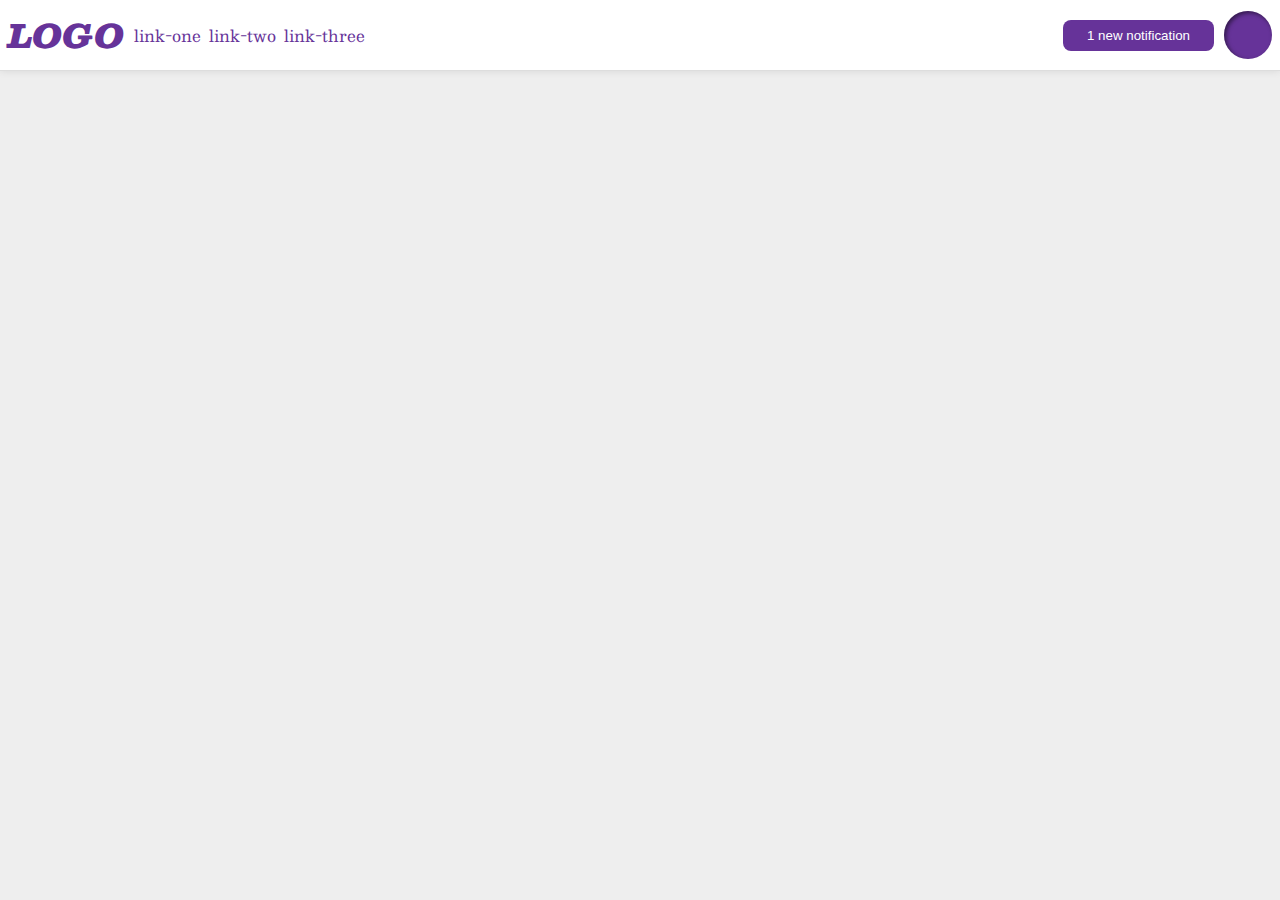
<file: flex/03-flex-header-2/index.html>
<!DOCTYPE html>
<html lang="en">
  <head>
    <meta charset="UTF-8">
    <meta http-equiv="X-UA-Compatible" content="IE=edge">
    <meta name="viewport" content="width=device-width, initial-scale=1.0">
    <title>Flex Header 2</title>
    <link rel="stylesheet" href="style.css">
  </head>
  <body>
    <div class="header">
      <div class="left">
        <div class="logo">
          LOGO
        </div>
        <ul class="links">
          <li><a href="https://google.com">link-one</a></li>
          <li><a href="https://google.com">link-two</a></li>
          <li><a href="https://google.com">link-three</a></li>
        </ul>
      </div>
      <div class="right">
        <button class="notifications">
          1 new notification
        </button>
        <div class="profile-image"></div>
      </div>
    </div>
  </body>
</html>
</file>
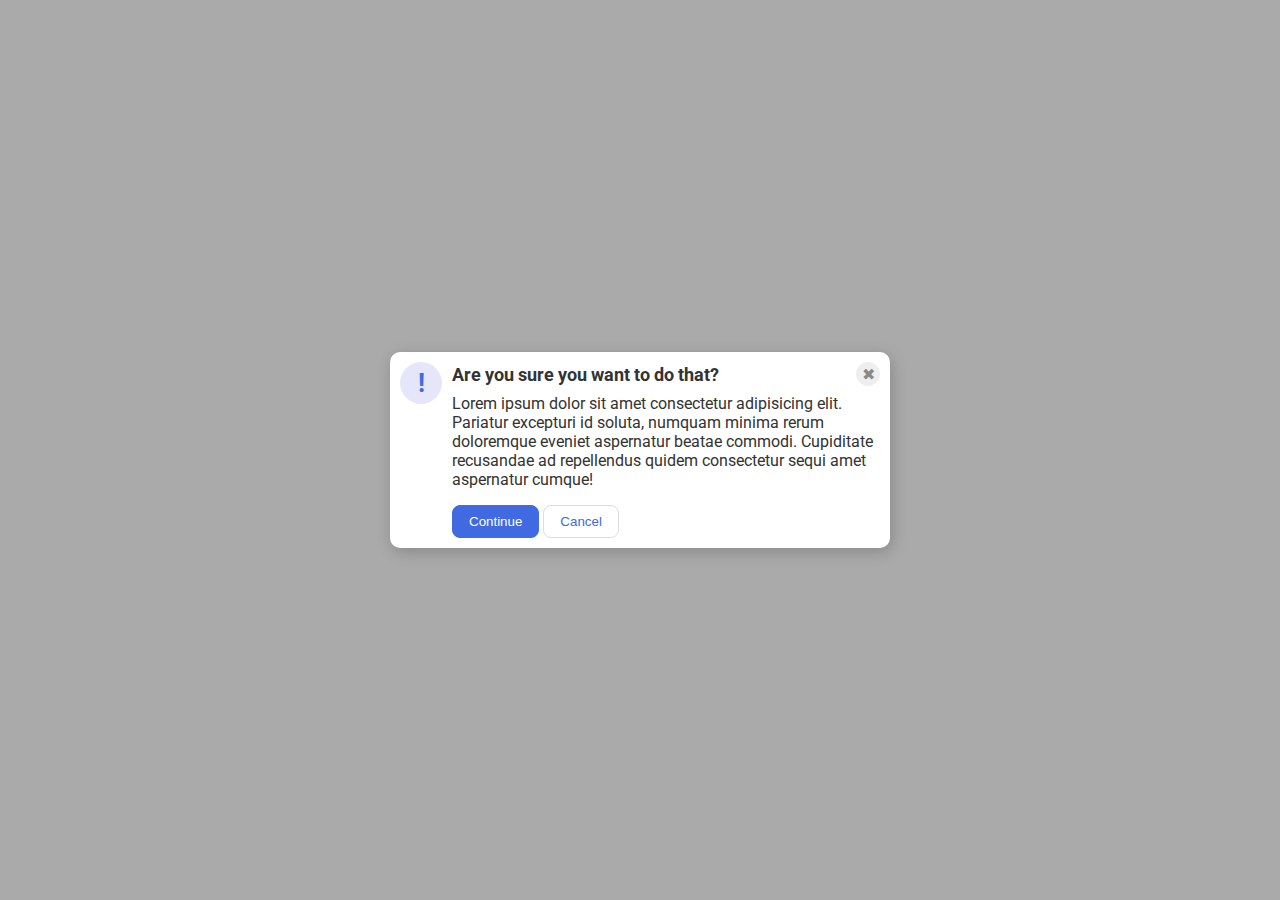
<file: flex/05-flex-modal/index.html>
<!DOCTYPE html>
<html lang="en">
  <head>
    <meta charset="UTF-8">
    <meta http-equiv="X-UA-Compatible" content="IE=edge">
    <meta name="viewport" content="width=device-width, initial-scale=1.0">
    <link rel="stylesheet" href="style.css">
    <title>Modal</title>
  </head>
  <body>
    <div class="modal">
      <div class="icon">!</div>
      <div class="container">
        <div class="header">Are you sure you want to do that?
          <button class="close-button">✖</button>
        </div>
        <div class="text">Lorem ipsum dolor sit amet consectetur adipisicing elit. Pariatur excepturi id soluta, numquam minima rerum doloremque eveniet aspernatur beatae commodi. Cupiditate recusandae ad repellendus quidem consectetur sequi amet aspernatur cumque!</div>
        <button class="continue">Continue</button>
        <button class="cancel">Cancel</button>
      </div>
    </div>
  </body>
</html>
</file>
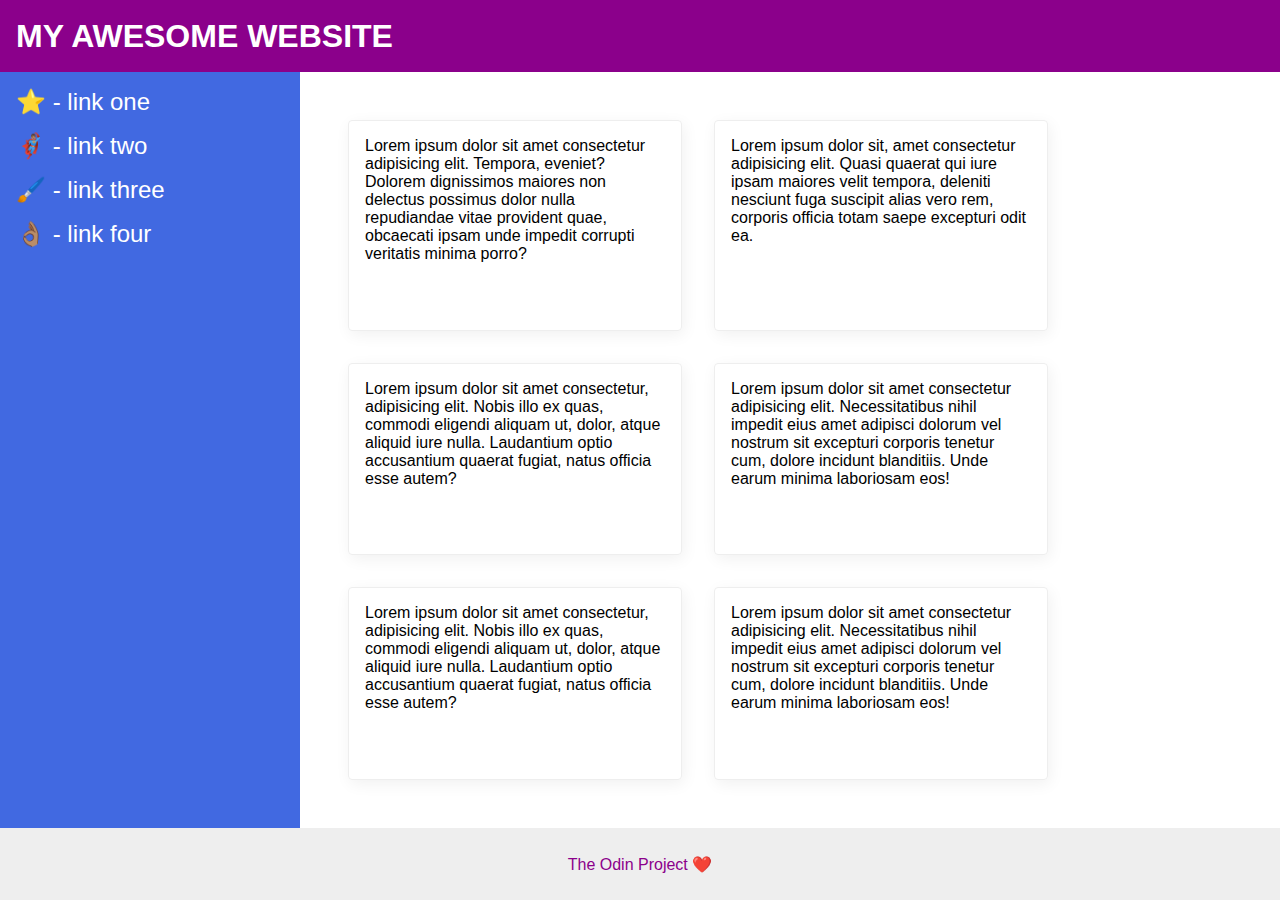
<file: flex/07-flex-layout-2/index.html>
<!DOCTYPE html>
<html lang="en">
  <head>
    <meta charset="UTF-8">
    <meta http-equiv="X-UA-Compatible" content="IE=edge">
    <meta name="viewport" content="width=device-width, initial-scale=1.0">
    <title>The Holy Grail</title>
    <link rel="stylesheet" href="style.css">
  </head>
  <body>
    <div class="header">
      MY AWESOME WEBSITE
    </div>
      <div class="body">
        <div class="sidebar">
          <ul>
            <li><a href="#">⭐ - link one</a></li>
            <li><a href="#">🦸🏽‍♂️ - link two</a></li>
            <li><a href="#">🖌️ - link three</a></li>
            <li><a href="#">👌🏽 - link four</a></li>
          </ul>
        </div>
      <div class="container">
        <div class="card">Lorem ipsum dolor sit amet consectetur adipisicing elit. Tempora, eveniet? Dolorem dignissimos maiores non delectus possimus dolor nulla repudiandae vitae provident quae, obcaecati ipsam unde impedit corrupti veritatis minima porro?</div>
        <div class="card">Lorem ipsum dolor sit, amet consectetur adipisicing elit. Quasi quaerat qui iure ipsam maiores velit tempora, deleniti nesciunt fuga suscipit alias vero rem, corporis officia totam saepe excepturi odit ea.</div>
        <div class="card">Lorem ipsum dolor sit amet consectetur, adipisicing elit. Nobis illo ex quas, commodi eligendi aliquam ut, dolor, atque aliquid iure nulla. Laudantium optio accusantium quaerat fugiat, natus officia esse autem?</div>
        <div class="card">Lorem ipsum dolor sit amet consectetur adipisicing elit. Necessitatibus nihil impedit eius amet adipisci dolorum vel nostrum sit excepturi corporis tenetur cum, dolore incidunt blanditiis. Unde earum minima laboriosam eos!</div>
        <div class="card">Lorem ipsum dolor sit amet consectetur, adipisicing elit. Nobis illo ex quas, commodi eligendi aliquam ut, dolor, atque aliquid iure nulla. Laudantium optio accusantium quaerat fugiat, natus officia esse autem?</div>
        <div class="card">Lorem ipsum dolor sit amet consectetur adipisicing elit. Necessitatibus nihil impedit eius amet adipisci dolorum vel nostrum sit excepturi corporis tenetur cum, dolore incidunt blanditiis. Unde earum minima laboriosam eos!</div>
      </div>
      </div>
    <div class="footer">
      The Odin Project ❤️
    </div>
  </body>
</html>
</file>
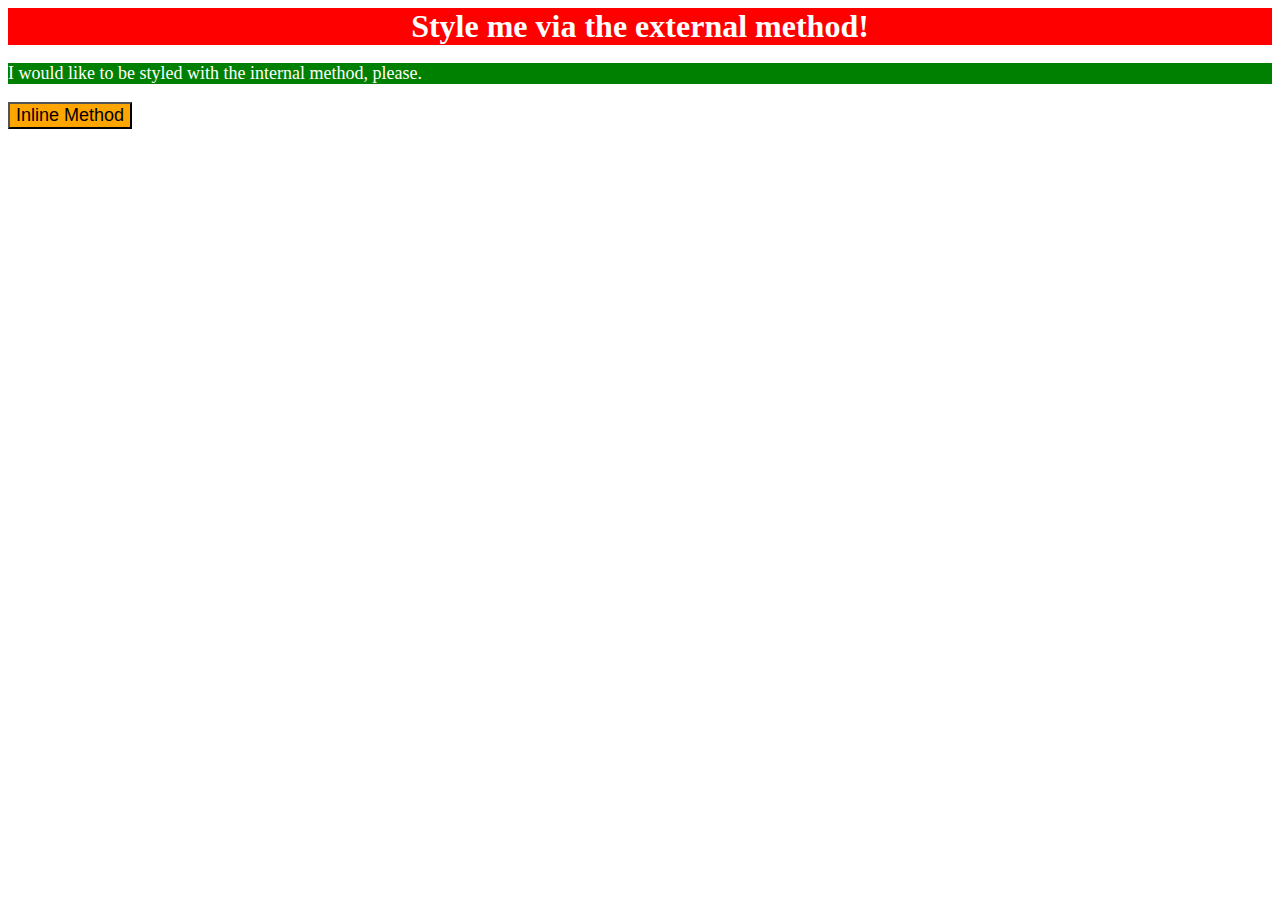
<file: foundations/01-css-methods/index.html>
<!DOCTYPE html>
<html lang="en">
  <head>
    <meta charset="UTF-8">
    <meta http-equiv="X-UA-Compatible" content="IE=edge">
    <meta name="viewport" content="width=device-width, initial-scale=1.0">
    <link rel="stylesheet" href="styles.css">
    <title>Methods for Adding CSS</title>

    <style>
      p {
        color: white;
        background-color: green;
        font-size: 18px;
      }
    </style>
  </head>
  <body>
    <div>Style me via the external method!</div>
    <p>I would like to be styled with the internal method, please.</p>
    <button style="background-color: orange; font-size: 18px;">Inline Method</button>
  </body>
</html>
</file>
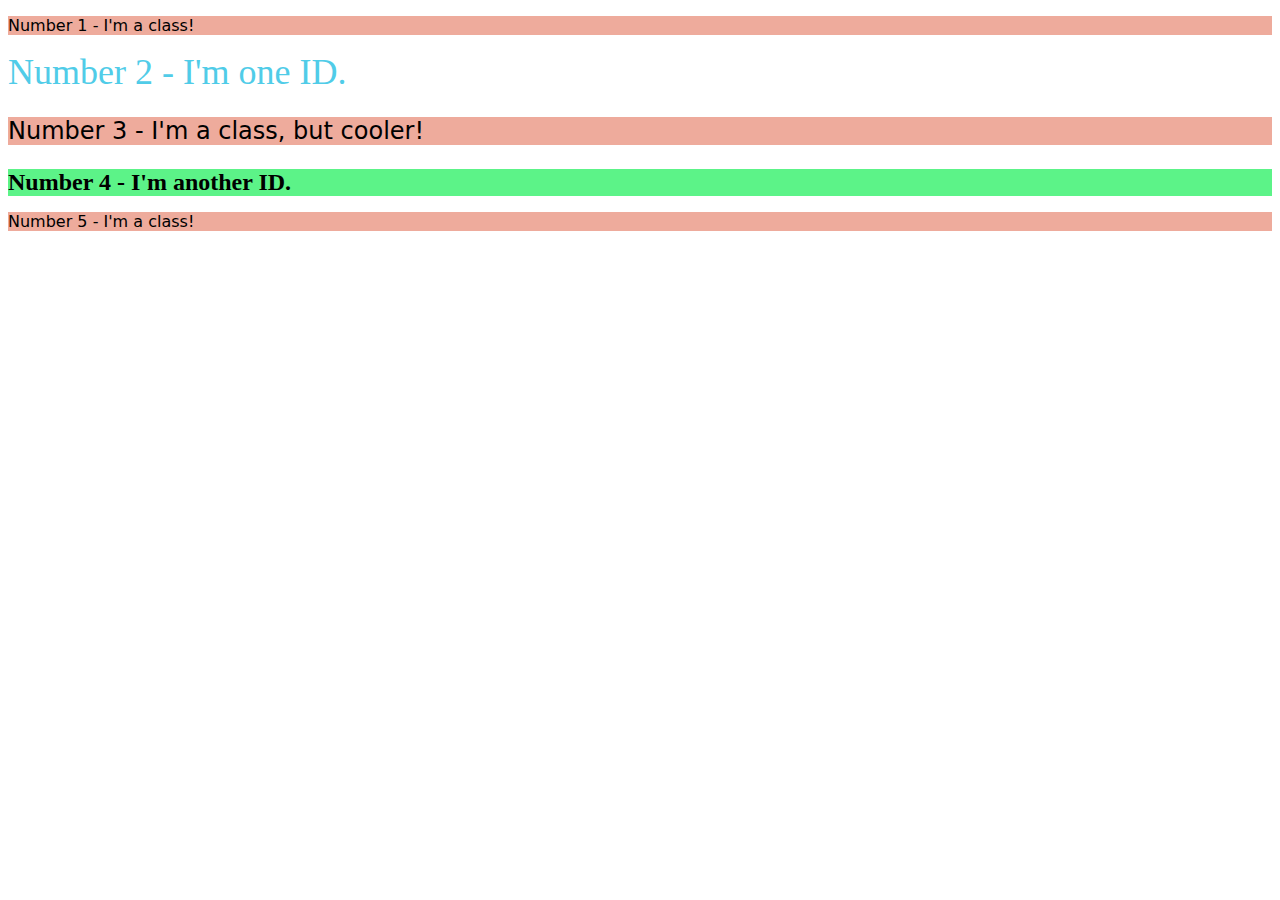
<file: foundations/02-class-id-selectors/index.html>
<!DOCTYPE html>
<html lang="en">
  <head>
    <meta charset="UTF-8">
    <meta http-equiv="X-UA-Compatible" content="IE=edge">
    <meta name="viewport" content="width=device-width, initial-scale=1.0">
    <title>Class and ID Selectors</title>
    <link rel="stylesheet" href="style.css">
  </head>
  <body>
    <p>Number 1 - I'm a class!</p>
    <div id="second">Number 2 - I'm one ID.</div>
    <p class="third font-adjust">Number 3 - I'm a class, but cooler!</p>
    <div class="fourth font-adjust">Number 4 - I'm another ID.</div>
    <p>Number 5 - I'm a class!</p>
  </body>
</html>
</file>
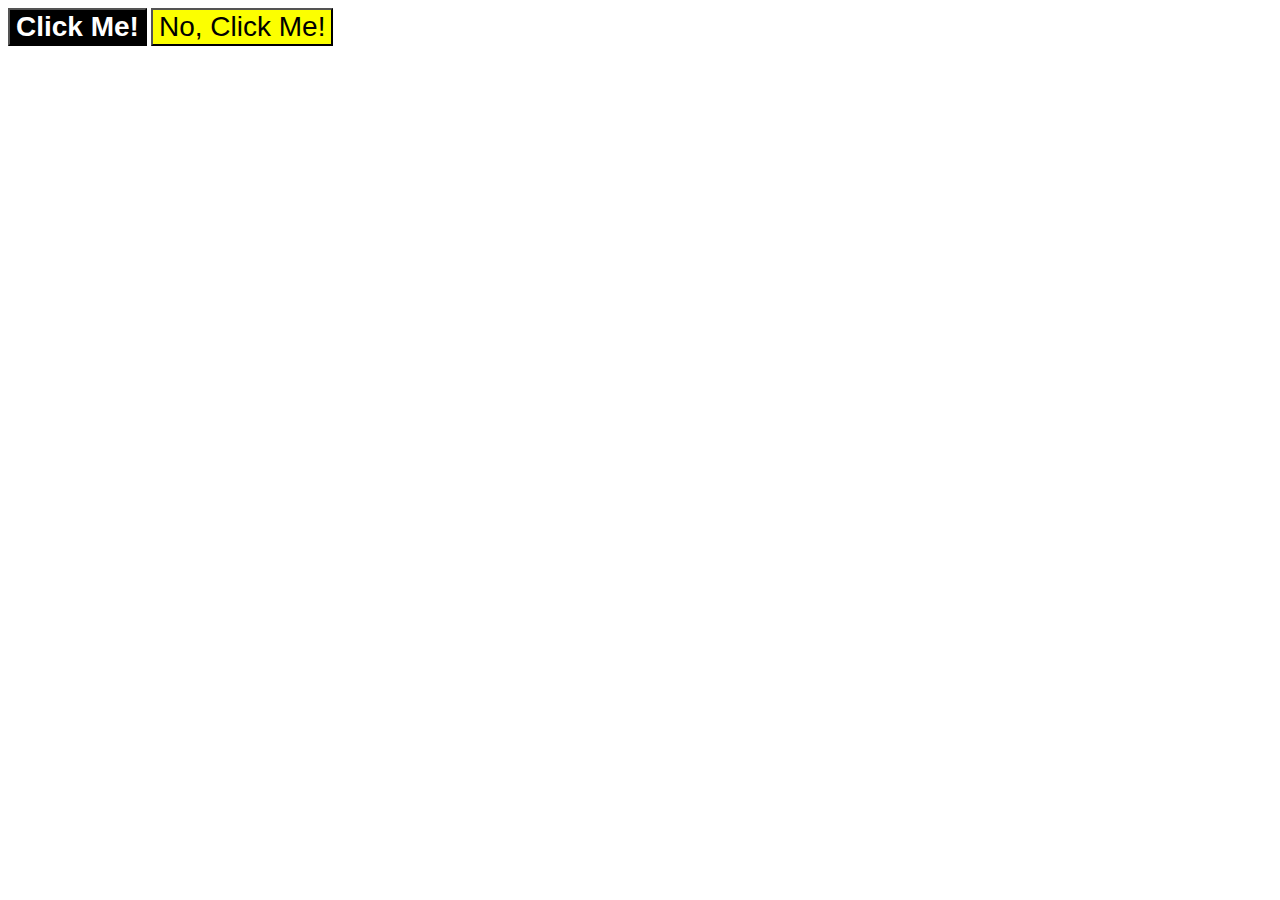
<file: foundations/03-grouping-selectors/index.html>
<!DOCTYPE html>
<html lang="en">
  <head>
    <meta charset="UTF-8">
    <meta http-equiv="X-UA-Compatible" content="IE=edge">
    <meta name="viewport" content="width=device-width, initial-scale=1.0">
    <title>Grouping Selectors</title>
    <link rel="stylesheet" href="style.css">
  </head>
  <body>
    <button class="first">Click Me!</button>
    <button class="second">No, Click Me!</button>
  </body>
</html>
</file>
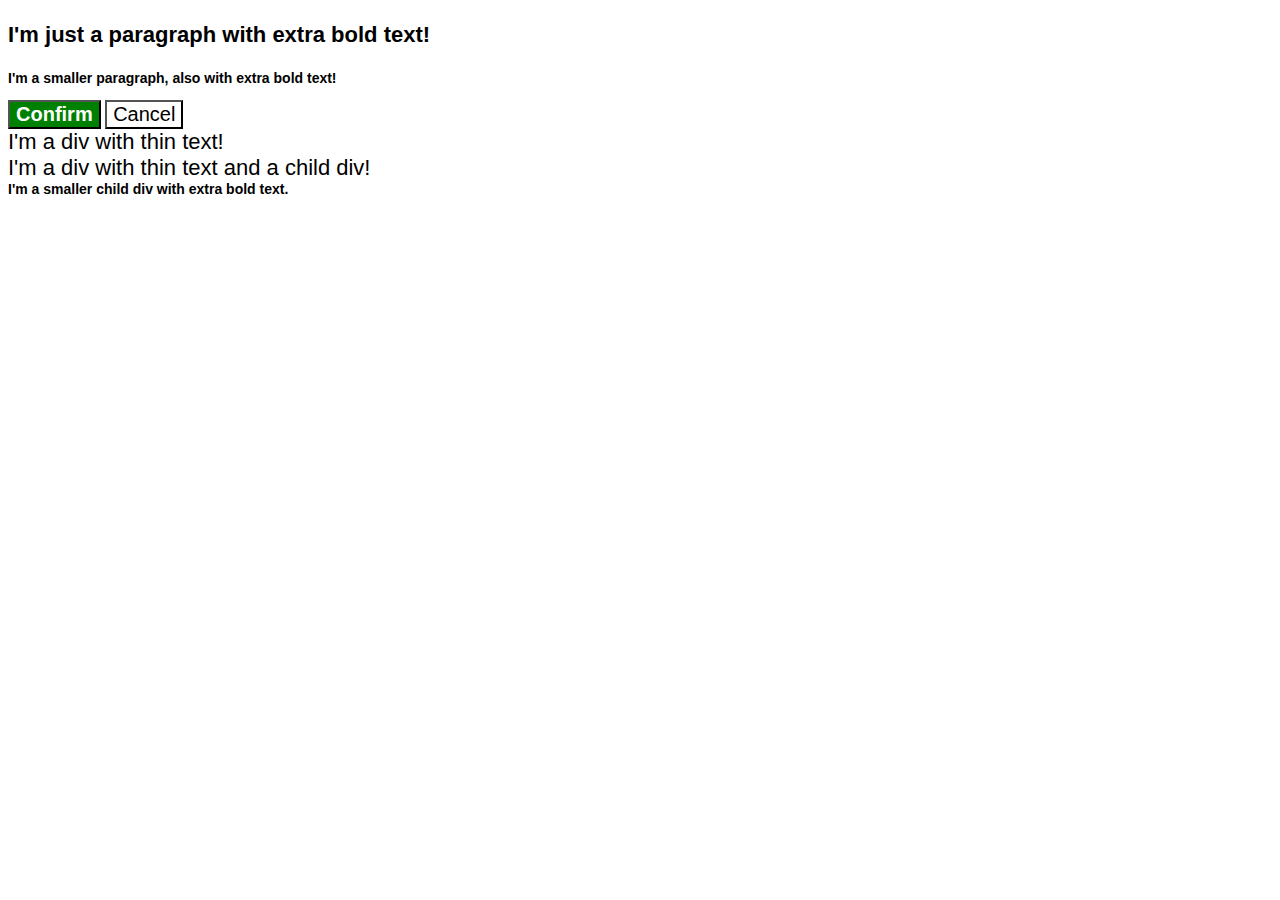
<file: foundations/06-cascade-fix/index.html>
<!DOCTYPE html>
<html lang="en">
  
  <head>
    <meta charset="UTF-8">
    <meta http-equiv="X-UA-Compatible" content="IE=edge">
    <meta name="viewport" content="width=device-width, initial-scale=1.0">
    <title>Fix the Cascade</title>
    <link rel="stylesheet" href="style.css">
  </head>
  <body>
    <p class="para">I'm just a paragraph with extra bold text!</p>
    <p class="para small-para">I'm a smaller paragraph, also with extra bold text!</p>

    <button id="confirm-button" class="button confirm">Confirm</button>
    <button id="cancel-button" class="button cancel">Cancel</button>

    <div class="text">I'm a div with thin text!</div>
    <div class="text">I'm a div with thin text and a child div!
      <div class="text child">I'm a smaller child div with extra bold text.</div>
    </div>
  </body>
</html>
</file>
<file: flex/03-flex-header-2/style.css>
/* this is some magical font-importing.  
you'll learn about it later. */
@import url('https://fonts.googleapis.com/css2?family=Besley:ital,wght@0,400;1,900&display=swap');

body {
  margin: 0;
  background: #eee;
  font-family: Besley, serif;
}

.header {
  background: white;
  border-bottom: 1px solid #ddd;
  box-shadow: 0 0 8px rgba(0,0,0,.1);
  display: flex;
  justify-content: space-between;
  padding: 8px;
}

.profile-image {
  background: rebeccapurple;
  box-shadow: inset 2px 2px 4px rgba(0,0,0,.5);
  border-radius: 50%;
  width: 48px;
  height: 48px;
}

.logo {
  color: rebeccapurple;
  font-size: 32px;
  font-weight: 900;
  font-style: italic;
}

button {
  border: none;
  border-radius: 8px;
  background: rebeccapurple;
  color: white;
  padding: 8px 24px;
}

a {
  /* this removes the line under our links */
  text-decoration: none;
  color: rebeccapurple;
}

ul {
  list-style-type: none;
  display: flex;
  margin: 0;
  padding: 0;
  gap: 8px;
}

.left, .right {
  display: flex;
  align-items: center;
  gap: 10px;
}
</file>
<file: flex/05-flex-modal/style.css>
@import url('https://fonts.googleapis.com/css2?family=Roboto:wght@400;700&display=swap');

html, body {
  height: 100%;
}

body {
  font-family: Roboto, sans-serif;
  margin: 0;
  background: #aaa;
  color: #333;
  /* I'll give you this one for free lol */
  display: flex;
  align-items: center;
  justify-content: center;
}

.modal {
  background: white;
  width: 480px;
  border-radius: 10px;
  box-shadow: 2px 4px 16px rgba(0,0,0,.2);
  display: flex;
  gap: 10px;
  padding: 10px;
}

.icon {
  color: royalblue;
  font-size: 26px;
  font-weight: 700;
  background: lavender;
  width: 42px;
  height: 42px;
  border-radius: 50%;
  display: flex;
  align-items: center;
  justify-content: center;
  flex-shrink: 0;
}

.header {
  display: flex;
  align-items: center;
  justify-content: space-between;
  font-size: 18px;
  font-weight: 700;
  margin-bottom: 8px;
}

.text {
  margin-bottom: 16px;
}

.close-button {
  background: #eee;
  border-radius: 50%;
  color: #888;
  font-weight: 400;
  font-size: 16px;
  height: 24px;
  width: 24px;
  display: flex;
  align-items: center;
  justify-content: center;
  border: 1px solid #eee;
  padding: 0;
}

button {
  cursor: pointer;
  padding: 8px 16px;
  border-radius: 8px;
}

button.continue {
  background: royalblue;
  border: 1px solid royalblue;
  color: white;
}

button.cancel {
  background: white;
  border: 1px solid #ddd;
  color: royalblue;
}
</file>
<file: flex/07-flex-layout-2/style.css>
body {
  font-family: -apple-system, BlinkMacSystemFont, 'Segoe UI', Roboto, Oxygen, Ubuntu, Cantarell, 'Open Sans', 'Helvetica Neue', sans-serif;
  margin: 0;
  min-height: 100vh;
  display: flex;
  flex-direction: column;
}

.header {
  height: 72px;
  background: darkmagenta;
  color: white;
  font-weight: 900;
  font-size: 32px;
  padding: 0 16px;
  display: flex;
  align-items: center;
  
}

.body {
  flex: 1;
  display: flex;
}

.footer {
  height: 72px;
  background: #eee;
  color: darkmagenta;
  display: flex;
  flex-direction: column-reverse;
  align-items: center;
  justify-content: center;
}

.sidebar {
  width: 300px;
  background: royalblue;
  box-sizing: border-box;
  flex-shrink: 0;
  padding: 16px;
}

ul {
  list-style-type: none;
  margin: 0;
  padding: 0;
}

li {
  margin-bottom: 16px;
}

a {
  color: white;
  list-style-type: none;
  text-decoration: none;
  font-size: 24px;
}

.container {
  display: flex;
  flex-wrap: wrap;
  padding: 48px;
  gap: 32px;
}

.card {
  border: 1px solid #eee;
  box-shadow: 2px 4px 16px rgba(0,0,0,.06);
  border-radius: 4px;
  padding: 16px;
  width: 300px;
}
</file>
<file: foundations/01-css-methods/styles.css>
/* styles.css */

div {
    color: white;
    background-color: red;
    font-size: 32px;
    text-align: center;
    font-weight: bold;
}
</file>
<file: foundations/02-class-id-selectors/style.css>
/* style.css*/
p {
    background-color:  #eeab9c ;
    font-family: 'Verdana','DejaVu Sans', sans-serif;
}

#second {
    color:  #50cce8 ;
    font-size: 36px;
}

.font-adjust {
    font-size: 24px;
}

.fourth {
    background-color:  #5cf388 ;
    font-weight: bold;
}
</file>
<file: foundations/03-grouping-selectors/style.css>
/*style.css*/
.first,
.second {
    font-size: 28px;
    font-family: 'Helvetica','Times New Roman',sans-serif;
}

.first {
    background-color:  #000000 ;
    color: #FFFFFF ;
    font-weight: bold;
}

.second {
    background-color:  #fcff00 ;
}
</file>
<file: foundations/06-cascade-fix/style.css>
body {
  font-family: Arial, Helvetica, sans-serif;
}

.para,
.small-para {
  color: hsl(0, 0%, 0%);
  font-weight: 800;
}

.para {
  font-size: 22px;
}

.small-para {
  font-size: 14px;
  font-weight: 800;
}

.button {
  background-color: rgb(255, 255, 255);
  color: rgb(0, 0, 0);
  font-size: 20px;
}

.confirm {
  background: green;
  color: white;
  font-weight: bold;
} 

div.text {
  color: rgb(0, 0, 0);
  font-size: 22px;
  font-weight: 100;
}

div.child {
  color: rgb(0, 0, 0);
  font-weight: 800;
  font-size: 14px;
}
</file>
